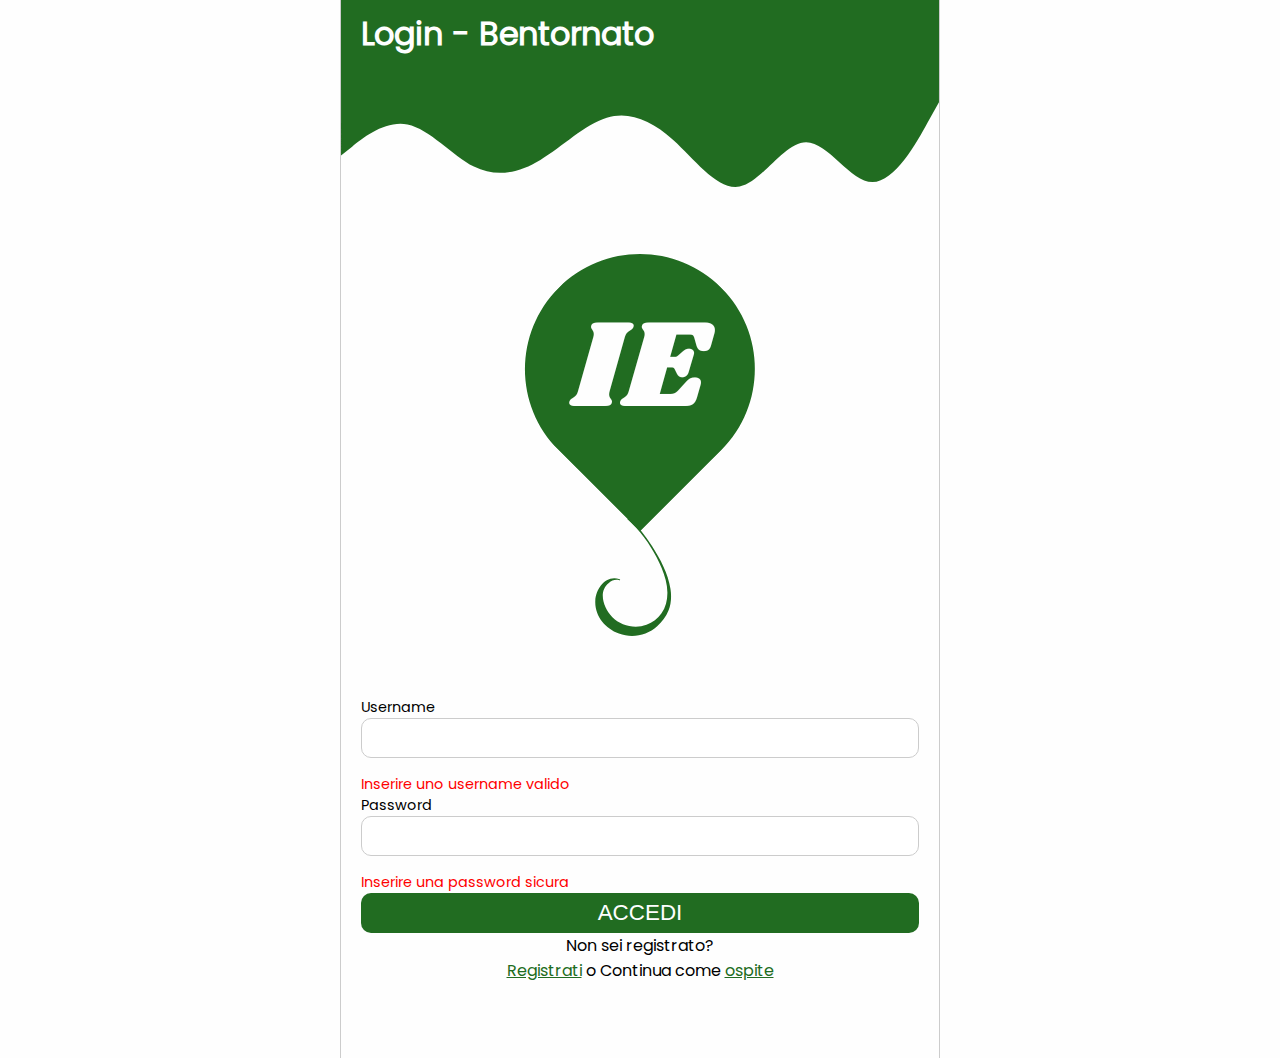
<file: index.html>
<!DOCTYPE html>
<html lang="it">
<head>
    <meta charset="UTF-8">
    <title>InsiemEventi</title>
    <meta charset="UTF-8">
    <meta name="viewport" content="width=device-width,initial-scale=1,minimum-scale=1,maximum-scale=1,user-scalable=no">
    <meta http-equiv="X-UA-Compatible" content="IE=edge,chrome=1">
    <meta name="apple-mobile-web-app-capable" content="yes">
    <meta name="mobile-web-app-capable" content="yes">
    <link rel="manifest" href="./manifest.json"/>
    <link rel="apple-touch-icon" sizes="32x32" href="./assets/images/logo.png">
    <link rel="apple-touch-icon" sizes="58x58" href="./assets/images/logo.png">
    <link rel="apple-touch-icon" sizes="64x64" href="./assets/images/logo.png">
    <link rel="apple-touch-icon" sizes="76x76" href="./assets/images/logo.png">
    <link rel="apple-touch-icon" sizes="80x80" href="./assets/images/logo.png">
    <link rel="apple-touch-icon" sizes="87x87" href="./assets/images/logo.png">
    <link rel="apple-touch-icon" sizes="114x114" href="./assets/images/logo.png">
    <link rel="apple-touch-icon" sizes="120x120" href="./assets/images/logo.png">
    <link rel="apple-touch-icon" sizes="128x128" href="./assets/images/logo.png">
    <link rel="apple-touch-icon" sizes="152x152" href="./assets/images/logo.png">
    <link rel="apple-touch-icon" sizes="167x167" href="./assets/images/logo.png">
    <link rel="apple-touch-icon" sizes="180x180" href="./assets/images/logo.png">
    <link rel="apple-touch-icon" sizes="256x256" href="./assets/images/logo.png">
    <link rel="apple-touch-icon" sizes="512x512" href="./assets/images/logo.png">
    <link rel="apple-touch-icon" sizes="1024x1024" href="./assets/images/logo.png">
    <link rel="icon" type="image/png" sizes="48x48" href="./assets/images/favicon.png">
    <link rel="icon" type="image/png" sizes="72x72" href="./assets/images/favicon.png">
    <link rel="icon" type="image/png" sizes="96x96" href="./assets/images/favicon.png">
    <link rel="icon" type="image/png" sizes="144x144" href="./assets/images/favicon.png">
    <link rel="icon" type="image/png" sizes="192x192" href="./assets/images/favicon.png">
    <link rel="icon" type="image/png" sizes="512x512" href="./assets/images/favicon.png">
    <link rel="icon" type="image/png" sizes="32x32" href="./assets/images/favicon.png">
    <link rel="icon" type="image/png" sizes="16x16" href="./assets/images/favicon.png">
    <link rel="stylesheet" href="./assets/css/general.css" data-default=true>
    <link rel="stylesheet" href="./assets/css/footer.css" data-default=true>
    <link rel="stylesheet" href="./assets/css/loader.css" data-default=true>
    <link rel="stylesheet" href="./assets/css/alert.css" data-default=true>
</head>
<body>
<main id="app"></main>
    <script src="./js/handle-scroll.js" data-default="true"></script>
    <script type="module" src="./router.js" data-default="true"></script>
    <script src="./js/main.js" data-default="true"></script>
</body>
</html>
</file>
<file: assets/css/general.css>
*,
*::before,
*::after{
    margin: 0;
    padding: 0;
    box-sizing: border-box;
    user-select: none;
    -webkit-tap-highlight-color: rgba(255, 255, 255, 0);
}
:root{
    --white: #fefefe;
    --main: #216c21;
    --lgray: #ccc;
    --dgray: #bababa;
}

body{
    background: var(--white);
    min-height: 100vh;
    overflow-x: hidden;
    font-family: 'Poppins', sans-serif;
    display: flex;
    flex-direction: column;
}
#app{
    flex-grow: 1;
    max-width: 600px;
    width: 100vw;
    margin: 0 auto;
    border-left: 1px solid var(--lgray);
    border-right: 1px solid var(--lgray);
    padding: 10px 20px 65px;
}
.main-link{
    text-decoration: underline;
    color: var(--main)
}
.alert{
    display: flex;
    justify-content: space-between;
    align-items: center;
    background-color: var(--white);
    position: fixed;
    left: calc(50% - 150px);
    top: 20px;
    width: calc(100% - 20px);
    max-width: 300px;
    height: 70px;
    box-shadow: rgba(0, 0, 0, 0.35) 0px 5px 15px;
    padding: 5px 20px 5px 10px;
    overflow: hidden;
    z-index: 100;
}
.alert-msg{
    flex-grow: 1;
    padding-left: 10px;
}
.alert-icon::before {
    content: "\26A0"; /* Unicode character for warning symbol */
    font-size: 24px;
    border-radius: 50%;
    display: inline-flex;
    align-items: center;
    justify-content: center;
    color: var(--main);
}
.alert-progress{
    width: 0;
    height: 5px;
    background-color: var(--main);
    position: absolute;
    bottom: 0;
    left: 0;
    animation: progress linear 5s;
}
.error{
    color: red!important;
    border-color: red!important;
}

@keyframes progress {
    from{
        width: 100%;
    }
    to{
        width: 0;
    }
}

.success-icon::before {
    content: "\2713"; /* Unicode character for checkmark symbol */
    font-size: 24px;
    border-radius: 50%;
    display: inline-flex;
    align-items: center;
    justify-content: center;
    color: var(--main);
}
.error-icon::before {
    content: "\2717"; /* Unicode character for cross symbol */
    font-size: 24px;
    border-radius: 50%;
    display: inline-flex;
    align-items: center;
    justify-content: center;
    color: red;
}
.close-button {
    position: absolute;
    top: 15px;
    right: 15px;
    width: 25px;
    height: 25px;
    cursor: pointer;
}
.close-button::before,
.close-button::after {
    content: '';
    position: absolute;
    width: 4px;
    border-radius: 4px;
    height: 100%;
    background-color: var(--main);
    top: 0;
    left: 50%;
    transform: translateX(-50%);
}
.close-button::before {
    transform: translateX(-50%) rotate(45deg);
}
.close-button::after {
    transform: translateX(-50%) rotate(-45deg);
}
input::-webkit-outer-spin-button,
input::-webkit-inner-spin-button {
    -webkit-appearance: none;
    margin: 0;
}
input[type=number] {
    -moz-appearance: textfield;
}
@font-face {
    font-family: 'Poppins';
    src: url(/assets/fonts/Poppins-Regular.ttf) format('truetype');
}
</file>
<file: assets/css/footer.css>
footer{
    position: fixed;
    bottom: 0;
    left: 50%;
    transform: translateX(-50%);
    width: 100%;
    border-top: 1px solid var(--lgray);
    background-color: var(--white);
    color: var(--lgray);
    max-width: 600px;
    border-left: 1px solid var(--lgray);
    border-right: 1px solid var(--lgray);
    z-index: 500;
}
footer ul{
    display: flex;
    list-style: none;
}
footer li{
    text-align: center;
    flex-grow: 1;
    cursor: pointer;
    display: flex;
    justify-content: center;
    align-content: center;
    flex-direction: column;
    padding: 10px 0;
    color: var(--lgray);
    text-decoration: none;
}
footer img{
    height: 20px;
    display: block;
    margin: 0 auto;
    fill: var(--lgray);
}
footer span{
    height: 15px;
    display: block;
}
footer li.active{
    color: var(--main);
}
footer li.active img{
    filter: brightness(0) saturate(100%) invert(29%) sepia(44%) saturate(1175%) hue-rotate(76deg) brightness(95%) contrast(83%)
}
</file>
<file: assets/css/loader.css>
.hidden{
    position: absolute;
    opacity: 0;
    pointer-events: none;
    z-index: -1;
}
.overlay-loader{
    position: absolute;
    width: 100vw;
    height: 100vh;
    left: 0;
    top: 0;
    background-color: var(--white);
    z-index: 1000;
}
.wrapper{
    width:200px;
    height:60px;
    position: absolute;
    left:50%;
    top:50%;
    transform: translate(-50%, -50%);
    z-index: 10001;
}
.circle{
    width:20px;
    height:20px;
    position: absolute;
    border-radius: 50%;
    background-color: var(--main);
    left:25%;
    transform-origin: 50%;
    animation: circle .5s alternate infinite ease;
}
@keyframes circle{
    0%{
        top:60px;
        height:5px;
        border-radius: 50px 50px 25px 25px;
        transform: scaleX(1.7);
    }
    40%{
        height:20px;
        border-radius: 50%;
        transform: scaleX(1);
    }
    100%{
        top:0%;
    }
}
.circle:nth-child(2){
    left:45%;
    animation-delay: .2s;
}
.circle:nth-child(3){
    left:auto;
    right:25%;
    animation-delay: .3s;
}
.shadow{
    width:20px;
    height:4px;
    border-radius: 50%;
    background-color: var(--main);
    opacity: .5;
    position: absolute;
    top:62px;
    transform-origin: 50%;
    z-index: -1;
    left:25%;
    filter: blur(1px);
    animation: shadow .5s alternate infinite ease;
}
@keyframes shadow{
    0%{
        transform: scaleX(1.5);
    }
    40%{
        transform: scaleX(1);
        opacity: .7;
    }
    100%{
        transform: scaleX(.2);
        opacity: .4;
    }
}
.shadow:nth-child(4){
    left: 45%;
    animation-delay: .2s
}
.shadow:nth-child(5){
    left:auto;
    right:25%;
    animation-delay: .3s;
}
</file>
<file: assets/css/alert.css>
.alertGX{
    position: absolute;
    z-index: 1000;
    top: 0;
    left: 0;
    bottom: 0;
    right: 0;
    color: var(--txt-color)
}
.alert-dialog-mask {
    user-select: none;
    pointer-events: none;
    position: absolute;
    inset: 0;
    opacity: .3;
    background-color: var(--main-black);
}
.alert-dialog{
    font-weight: var(--fw-regular);
    position: absolute;
    top: 50%;
    left: 50%;
    transform: translate(-50%, -50%);
    width: 270px;
    margin: auto;
    background-color: #f4f4f4;
    border-radius: 8px;
    max-width: 95%;
    overflow: hidden;
}
.alert-dialog-container {
    height: inherit;
    padding-top: 16px;
    overflow: hidden;
}
.alert-dialog-title {
    font-size: 1.2rem;
    font-weight: 500;
    padding: 0 8px;
    text-align: center;
}
.alert-dialog-content {
    background-clip: padding-box;
    padding: 4px 12px 8px;
    min-height: 36px;
    text-align: center;
}
.alert-dialog-button {
    --duration: 5s;
    cursor: pointer;
    letter-spacing: 0;
    border-bottom: none;
    border-left: none;
    border-right: none;
    border-top: 1px solid #ddd;
    background-color: transparent;
    font-size: 1.1rem;
    padding: 0 8px;
    margin: 0;
    display: block;
    width: 100%;
    text-align: center;
    height: 44px;
    line-height: 44px;
    outline: none;
    color: rgb(0, 118, 255);
    position: relative;
    overflow: hidden;
}
.alert-dialog-button:active {
    background-color: rgba(0, 0, 0, 0.05);
}
.ons-css .alert-dialog-button--primal {
    font-weight: 500;
}
.timer{
    color: #f4f4f4;
    animation-name: loadText;
    animation-timing-function: linear;
    animation-duration: var(--duration);
}
.timer::before{
    content: '';
    position: absolute;
    left: 0;
    top: 0;
    bottom: 0;
    background-color: rgb(0, 118, 255);
    z-index: -1;
    animation-name: load;
    animation-timing-function: linear;
    animation-duration: var(--duration);
    width: 100%;
}
@keyframes load {
    from {
        width: 100%;
    }
    to {
        width: 0;
    }
}
@keyframes loadText {
    from {
        color: #f4f4f4;

    }
    to {
        color: rgb(0, 118, 255);

    }
}
</file>
